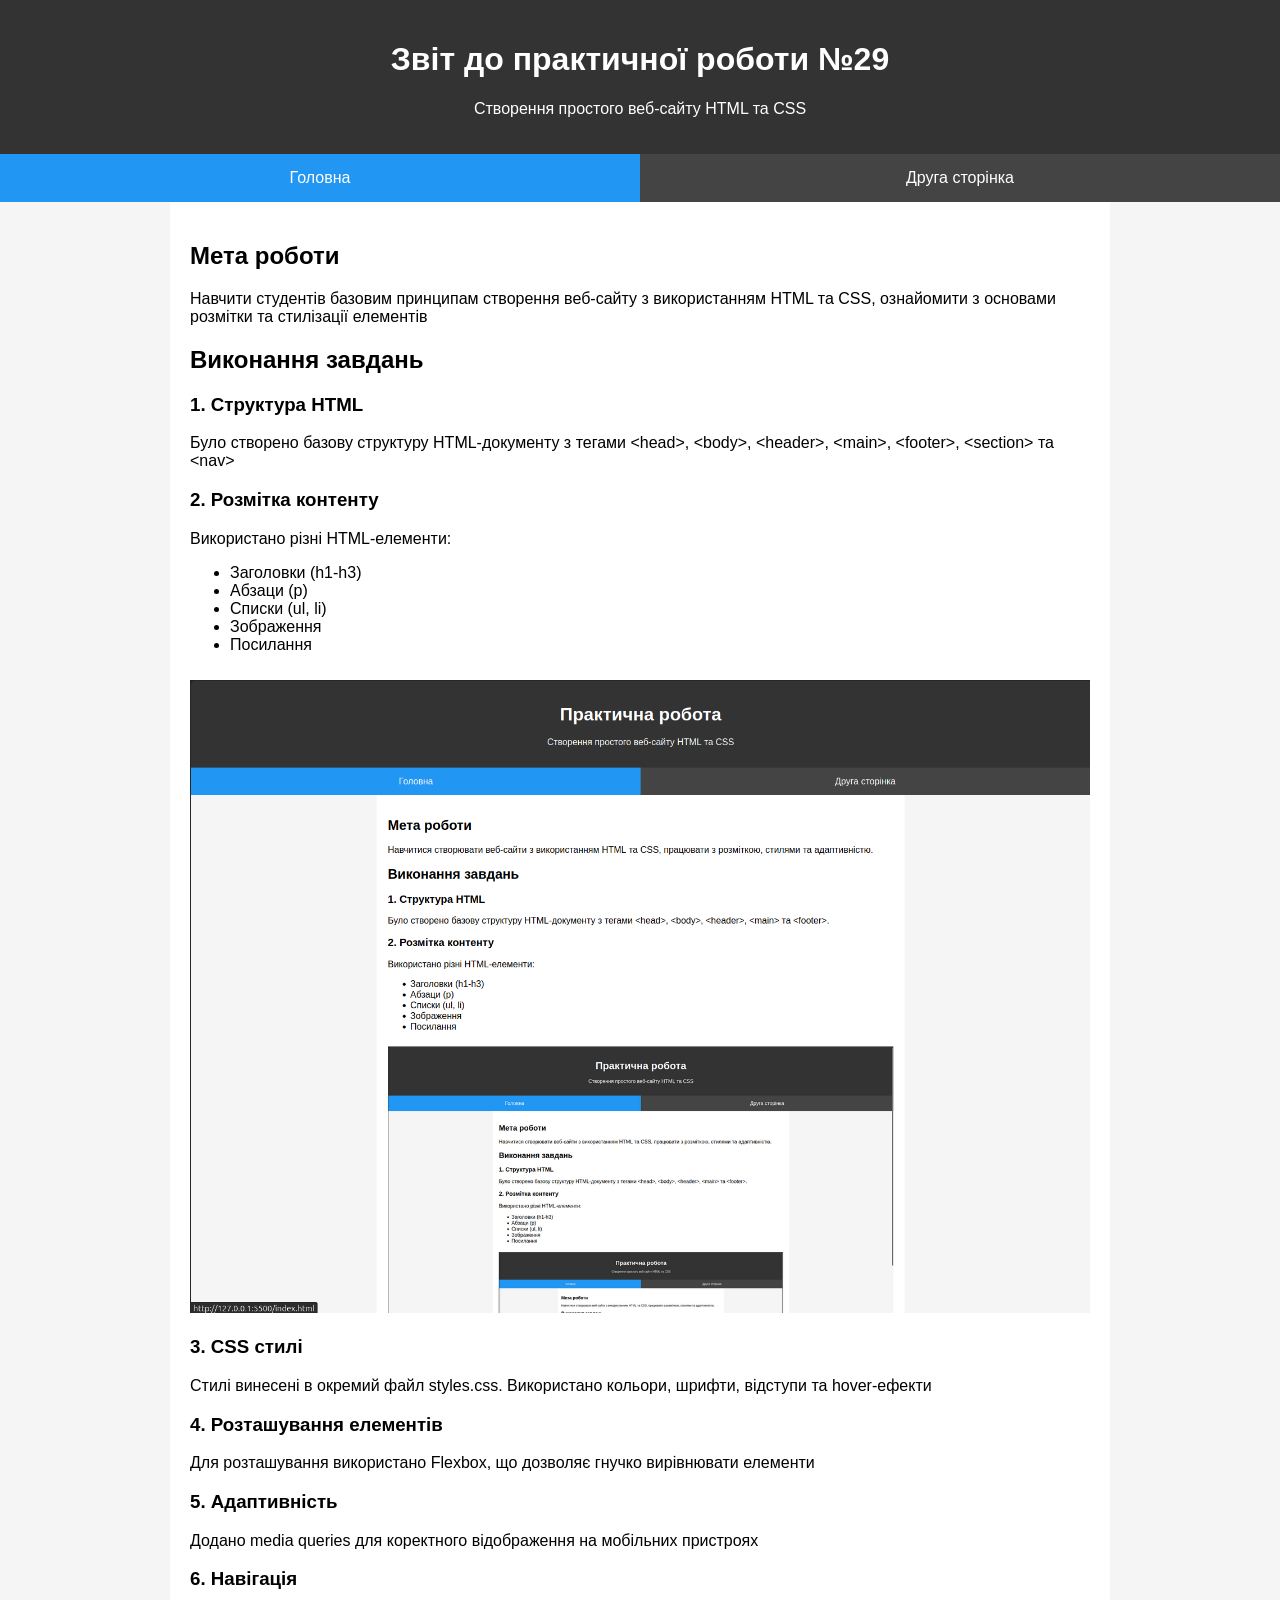
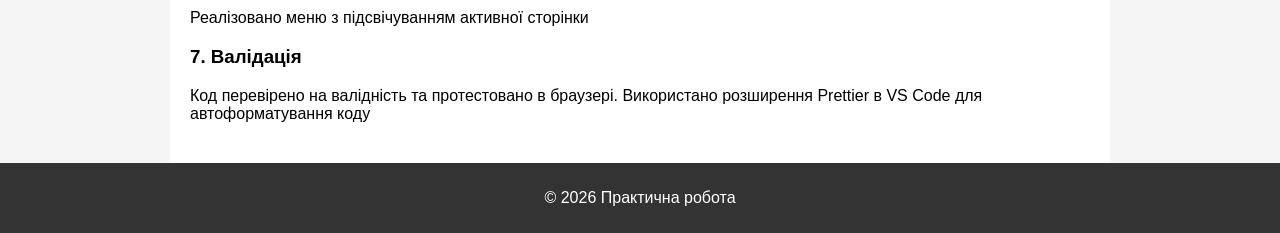
<file: pr29/index.html>
<!doctype html>
<html lang="uk">
    <head>
        <meta charset="UTF-8" />
        <meta name="viewport" content="width=device-width, initial-scale=1.0" />
        <title>Практична робота HTML & CSS</title>
        <link rel="stylesheet" href="styles.css" />
    </head>
    <body>
        <header>
            <h1>Звіт до практичної роботи №29</h1>
            <p>Створення простого веб-сайту HTML та CSS</p>
        </header>

        <nav>
            <ul>
                <li><a href="index.html" class="active">Головна</a></li>
                <li><a href="about.html">Друга сторінка</a></li>
            </ul>
        </nav>

        <main>
            <section>
                <h2>Мета роботи</h2>
                <p>
                    Навчити студентів базовим принципам створення веб-сайту з
                    використанням HTML та CSS, ознайомити з основами розмітки та
                    стилізації елементів
                </p>
            </section>

            <section>
                <h2>Виконання завдань</h2>

                <h3>1. Структура HTML</h3>
                <p>
                    Було створено базову структуру HTML-документу з тегами &lt;head&gt;,
                        &lt;body&gt;, &lt;header&gt;, &lt;main&gt;, &lt;footer&gt;, &lt;section&gt; та &lt;nav&gt;
                </p>

                <h3>2. Розмітка контенту</h3>
                <p>Використано різні HTML-елементи:</p>
                <ul>
                    <li>Заголовки (h1-h3)</li>
                    <li>Абзаци (p)</li>
                    <li>Списки (ul, li)</li>
                    <li>Зображення</li>
                    <li>Посилання</li>
                </ul>

                <img src="image.png" alt="Приклад зображення" />

                <h3>3. CSS стилі</h3>
                <p>
                    Стилі винесені в окремий файл styles.css. Використано кольори, шрифти,
                    відступи та hover-ефекти
                </p>

                <h3>4. Розташування елементів</h3>
                <p>
                    Для розташування використано Flexbox, що дозволяє гнучко вирівнювати
                    елементи
                </p>

                <h3>5. Адаптивність</h3>
                <p>
                    Додано media queries для коректного відображення на мобільних
                    пристроях
                </p>

                <h3>6. Навігація</h3>
                <p>Реалізовано меню з підсвічуванням активної сторінки</p>

                <h3>7. Валідація</h3>
                <p>
                    Код перевірено на валідність та протестовано в браузері.
                    Використано розширення Prettier в VS Code для автоформатування коду
                </p>
            </section>
        </main>

        <footer>
            <p>© 2026 Практична робота</p>
        </footer>
    </body>
</html>
</file>
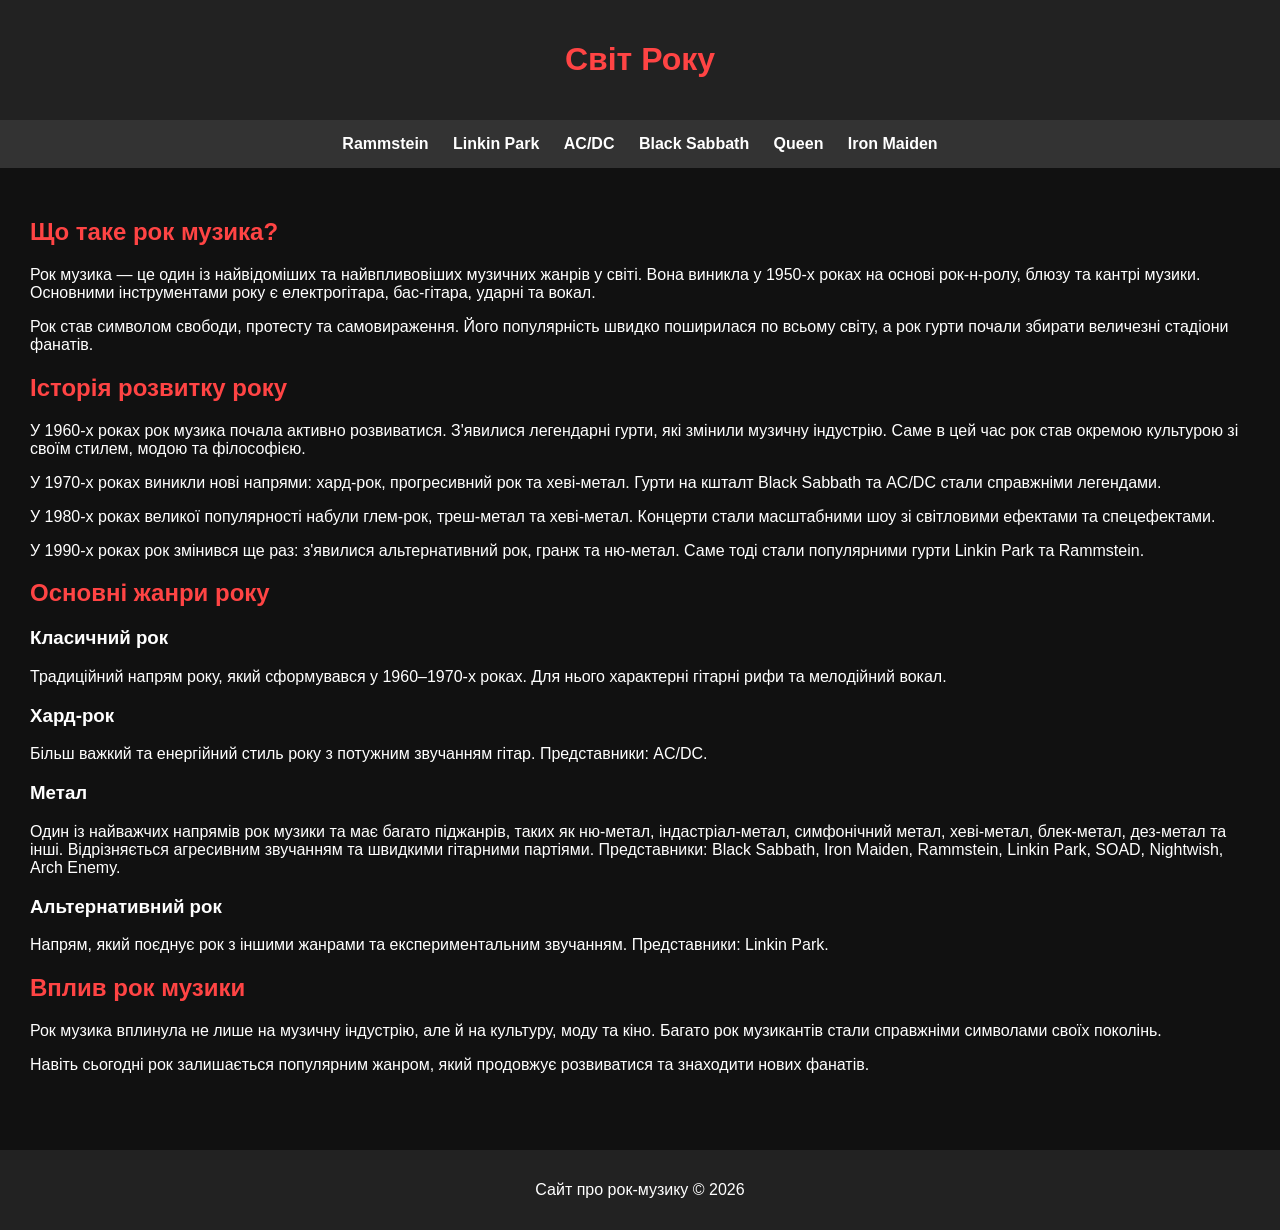
<file: pr29/site/index.html>
<!DOCTYPE html>
<html lang="uk">
<head>
    <meta charset="UTF-8">
    <title>Rock Music</title>
    <link rel="stylesheet" href="style.css">
</head>
<body>

<header>
    <h1>Світ Року</h1>
</header>

<nav>
    <a href="rammstein.html">Rammstein</a>
    <a href="linkinpark.html">Linkin Park</a>
    <a href="acdc.html">AC/DC</a>
    <a href="blacksabbath.html">Black Sabbath</a>
    <a href="queen.html">Queen</a>
    <a href="ironmaiden.html">Iron Maiden</a>
</nav>

<main>

    <section>
        <h2>Що таке рок музика?</h2>

        <p>
            Рок музика — це один із найвідоміших та найвпливовіших музичних жанрів у світі.
            Вона виникла у 1950-х роках на основі рок-н-ролу, блюзу та кантрі музики.
            Основними інструментами року є електрогітара, бас-гітара, ударні та вокал.
        </p>

        <p>
            Рок став символом свободи, протесту та самовираження.
            Його популярність швидко поширилася по всьому світу,
            а рок гурти почали збирати величезні стадіони фанатів.
        </p>
    </section>

    <section>
        <h2>Історія розвитку року</h2>

        <p>
            У 1960-х роках рок музика почала активно розвиватися.
            З'явилися легендарні гурти, які змінили музичну індустрію.
            Саме в цей час рок став окремою культурою зі своїм стилем,
            модою та філософією.
        </p>

        <p>
            У 1970-х роках виникли нові напрями:
            хард-рок, прогресивний рок та хеві-метал.
            Гурти на кшталт Black Sabbath та AC/DC стали справжніми легендами.
        </p>

        <p>
            У 1980-х роках великої популярності набули глем-рок,
            треш-метал та хеві-метал.
            Концерти стали масштабними шоу зі світловими ефектами та спецефектами.
        </p>

        <p>
            У 1990-х роках рок змінився ще раз:
            з'явилися альтернативний рок, гранж та ню-метал.
            Саме тоді стали популярними гурти Linkin Park та Rammstein.
        </p>
    </section>

    <section>
        <h2>Основні жанри року</h2>

        <h3>Класичний рок</h3>
        <p>
            Традиційний напрям року, який сформувався у 1960–1970-х роках.
            Для нього характерні гітарні рифи та мелодійний вокал.
        </p>

        <h3>Хард-рок</h3>
        <p>
            Більш важкий та енергійний стиль року з потужним звучанням гітар.
            Представники: AC/DC.
        </p>

        <h3>Метал</h3>
        <p>
            Один із найважчих напрямів рок музики та має багато піджанрів, таких як ню-метал, індастріал-метал, симфонічний метал, хеві-метал, блек-метал, дез-метал та інші.
            Відрізняється агресивним звучанням та швидкими гітарними партіями.
            Представники: Black Sabbath, Iron Maiden, Rammstein, Linkin Park, SOAD, Nightwish, Arch Enemy.
        </p>

        <h3>Альтернативний рок</h3>
        <p>
            Напрям, який поєднує рок з іншими жанрами та експериментальним звучанням.
            Представники: Linkin Park.
        </p>
    </section>

    <section>
        <h2>Вплив рок музики</h2>

        <p>
            Рок музика вплинула не лише на музичну індустрію,
            але й на культуру, моду та кіно.
            Багато рок музикантів стали справжніми символами своїх поколінь.
        </p>

        <p>
            Навіть сьогодні рок залишається популярним жанром,
            який продовжує розвиватися та знаходити нових фанатів.
        </p>
    </section>

</main>

<footer>
    <p>Сайт про рок-музику © 2026</p>
</footer>

</body>
</html>
</file>
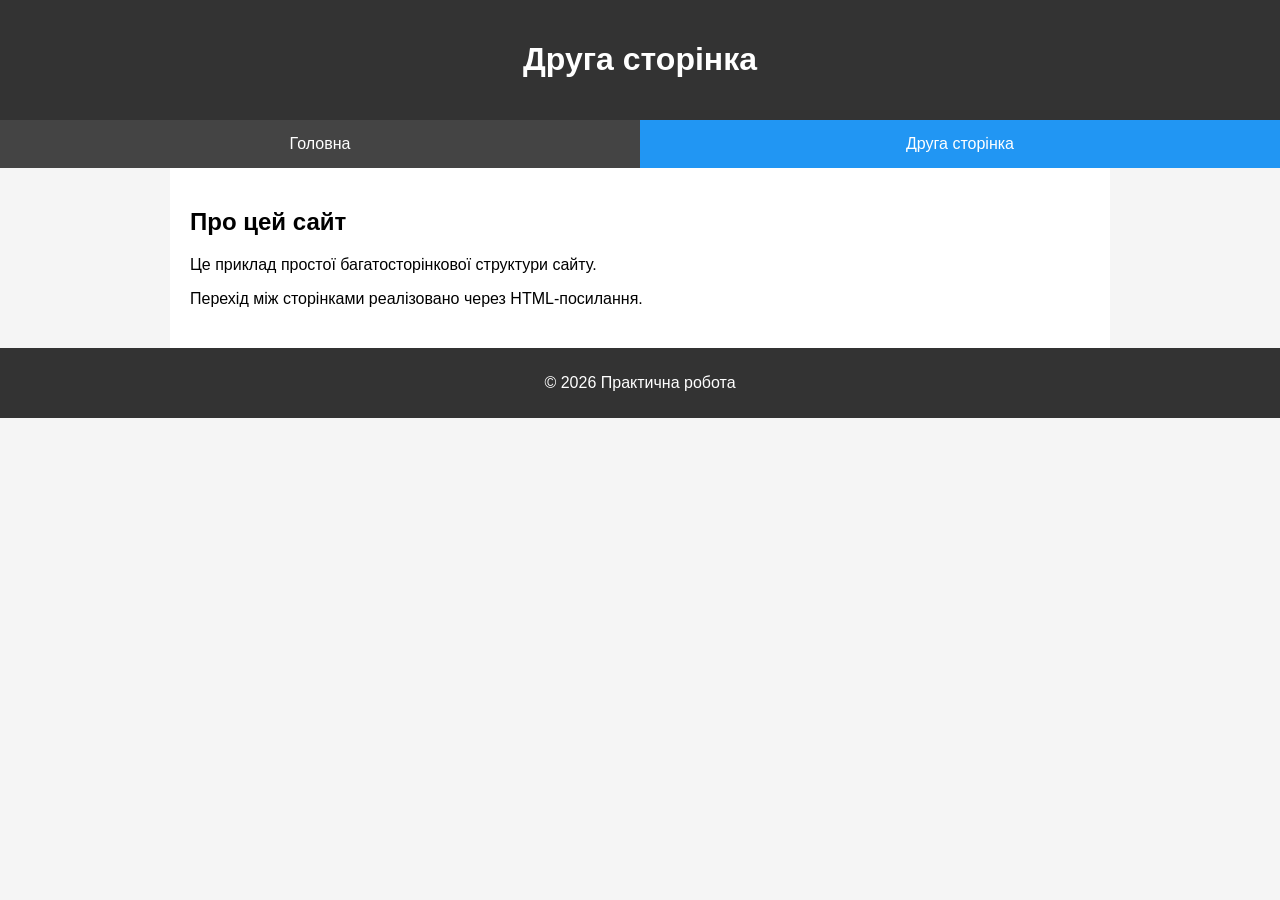
<file: pr29/about.html>
<!DOCTYPE html>
<html lang="uk">
<head>
    <meta charset="UTF-8">
    <meta name="viewport" content="width=device-width, initial-scale=1.0">
    <title>Друга сторінка</title>
    <link rel="stylesheet" href="styles.css">
</head>
<body>

<header>
    <h1>Друга сторінка</h1>
</header>

<nav>
    <ul>
        <li><a href="index.html">Головна</a></li>
        <li><a href="about.html" class="active">Друга сторінка</a></li>
    </ul>
</nav>

<main>
    <section>
        <h2>Про цей сайт</h2>
        <p>
            Це приклад простої багатосторінкової структури сайту.
        </p>

        <p>
            Перехід між сторінками реалізовано через HTML-посилання.
        </p>
    </section>
</main>

<footer>
    <p>© 2026 Практична робота</p>
</footer>

</body>
</html>
</file>
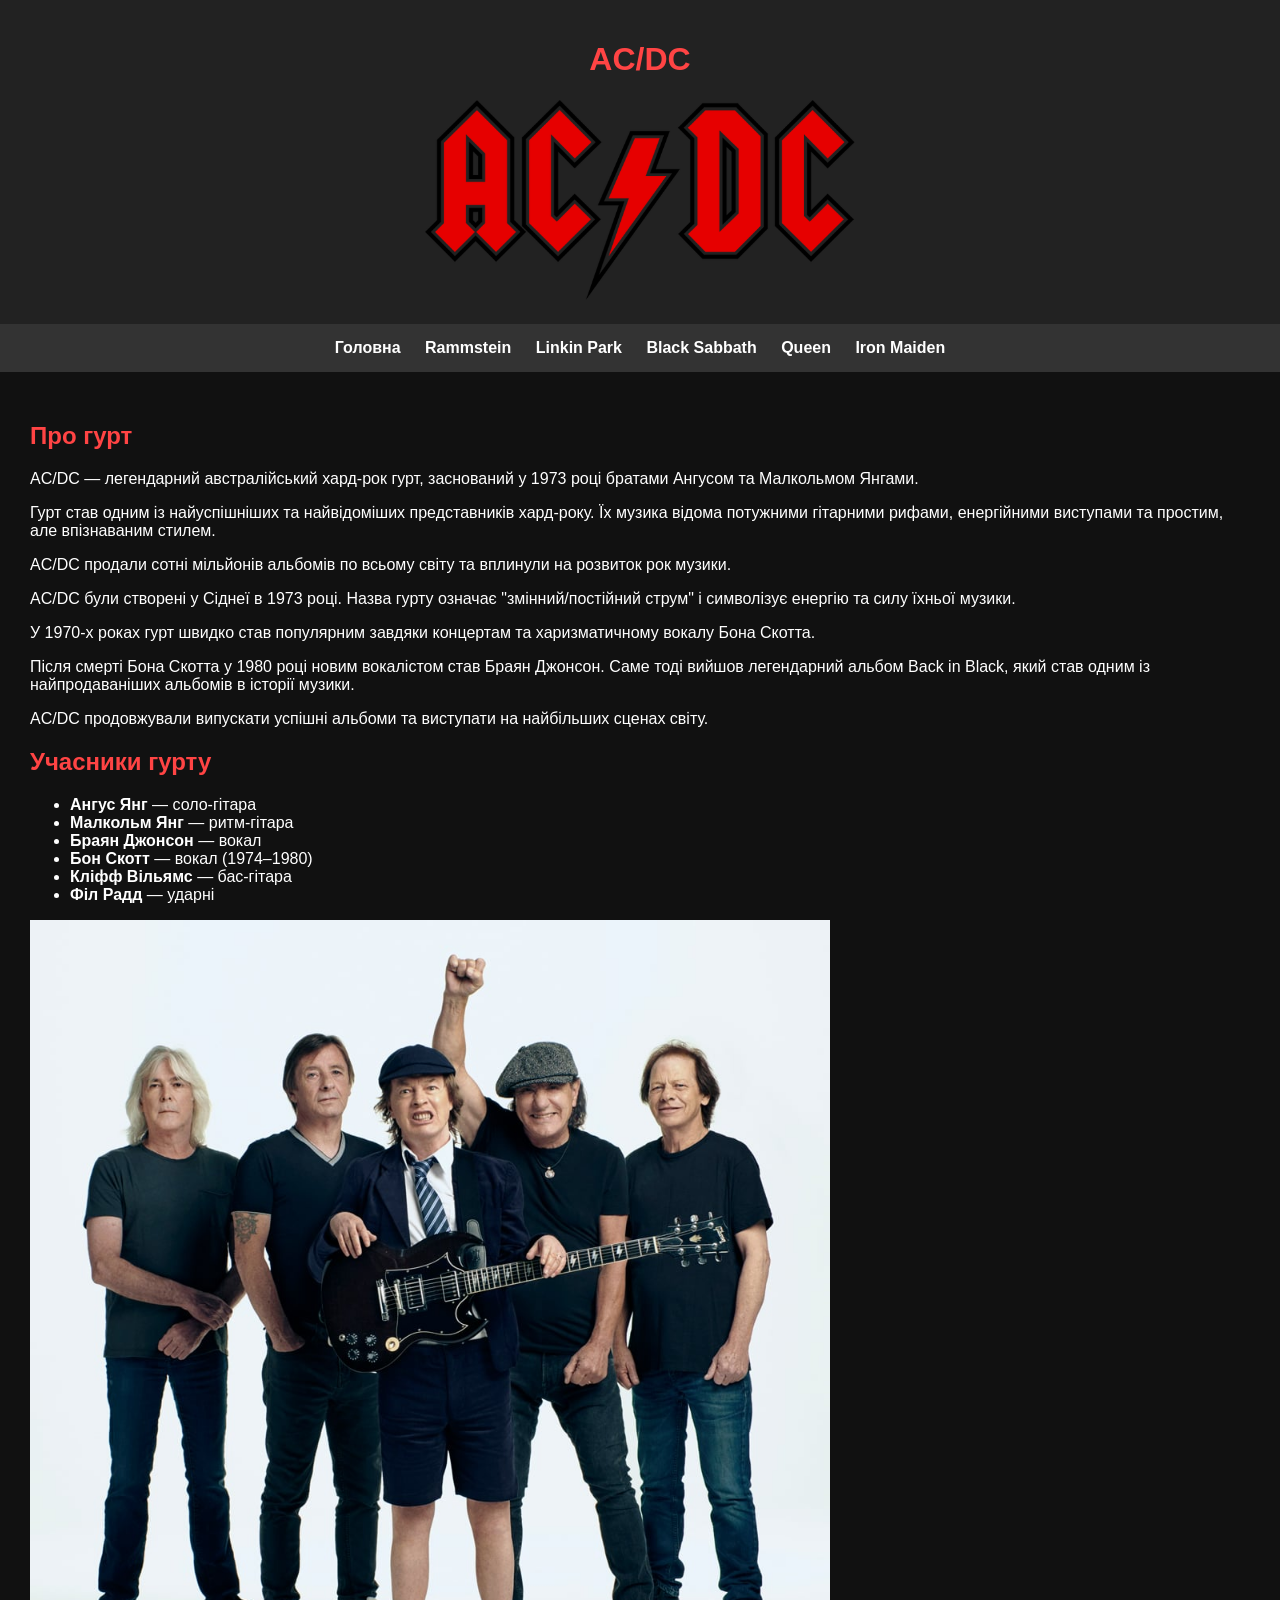
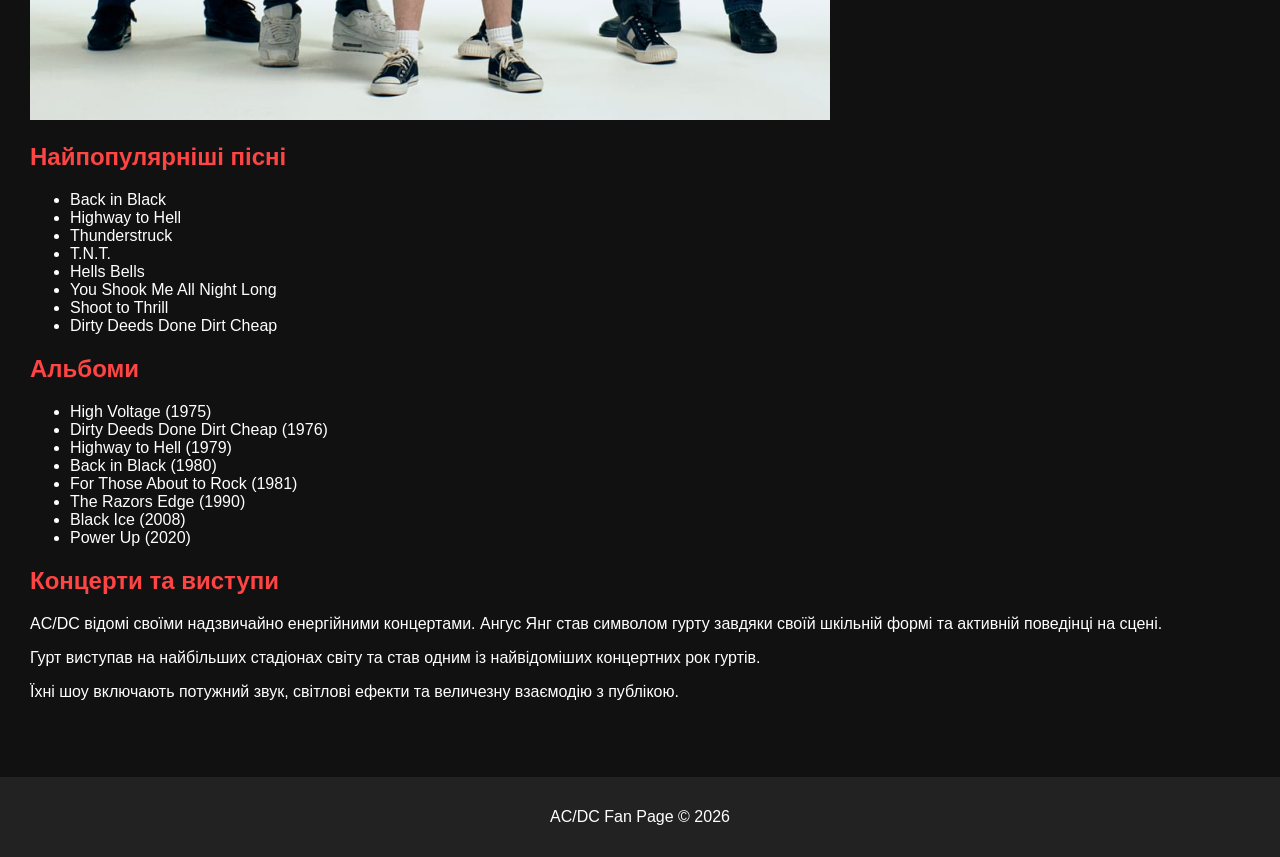
<file: pr29/site/acdc.html>
<!DOCTYPE html>
<html lang="uk">
<head>
    <meta charset="UTF-8">
    <title>AC/DC</title>
    <link rel="stylesheet" href="style.css">
</head>
<body>

<header>
    <h1>AC/DC</h1>

    <img src="images/acdc-logo.png" alt="AC/DC Logo" height="200">
</header>

<nav>
    <a href="index.html">Головна</a>
    <a href="rammstein.html">Rammstein</a>
    <a href="linkinpark.html">Linkin Park</a>
    <a href="blacksabbath.html">Black Sabbath</a>
    <a href="queen.html">Queen</a>
    <a href="ironmaiden.html">Iron Maiden</a>
</nav>

<main>

    <section>
        <h2>Про гурт</h2>

        <p>
            AC/DC — легендарний австралійський хард-рок гурт,
            заснований у 1973 році братами Ангусом та Малкольмом Янгами.
        </p>

        <p>
            Гурт став одним із найуспішніших та найвідоміших представників хард-року.
            Їх музика відома потужними гітарними рифами,
            енергійними виступами та простим, але впізнаваним стилем.
        </p>

        <p>
            AC/DC продали сотні мільйонів альбомів по всьому світу
            та вплинули на розвиток рок музики.
        </p>

        <p>
            AC/DC були створені у Сіднеї в 1973 році.
            Назва гурту означає "змінний/постійний струм"
            і символізує енергію та силу їхньої музики.
        </p>

        <p>
            У 1970-х роках гурт швидко став популярним завдяки
            концертам та харизматичному вокалу Бона Скотта.
        </p>

        <p>
            Після смерті Бона Скотта у 1980 році
            новим вокалістом став Браян Джонсон.
            Саме тоді вийшов легендарний альбом Back in Black,
            який став одним із найпродаваніших альбомів в історії музики.
        </p>

        <p>
            AC/DC продовжували випускати успішні альбоми
            та виступати на найбільших сценах світу.
        </p>
    </section>

    <section>
        <h2>Учасники гурту</h2>

        <ul>
            <li><b>Ангус Янг</b> — соло-гітара</li>
            <li><b>Малкольм Янг</b> — ритм-гітара</li>
            <li><b>Браян Джонсон</b> — вокал</li>
            <li><b>Бон Скотт</b> — вокал (1974–1980)</li>
            <li><b>Кліфф Вільямс</b> — бас-гітара</li>
            <li><b>Філ Радд</b> — ударні</li>
        </ul>

        <img src="images/acdc-members.png" alt="AC/DC Members" width="800">

    </section>

    <section>
        <h2>Найпопулярніші пісні</h2>

        <ul>
            <li>Back in Black</li>
            <li>Highway to Hell</li>
            <li>Thunderstruck</li>
            <li>T.N.T.</li>
            <li>Hells Bells</li>
            <li>You Shook Me All Night Long</li>
            <li>Shoot to Thrill</li>
            <li>Dirty Deeds Done Dirt Cheap</li>
        </ul>
    </section>

    <section>
        <h2>Альбоми</h2>

        <ul>
            <li>High Voltage (1975)</li>
            <li>Dirty Deeds Done Dirt Cheap (1976)</li>
            <li>Highway to Hell (1979)</li>
            <li>Back in Black (1980)</li>
            <li>For Those About to Rock (1981)</li>
            <li>The Razors Edge (1990)</li>
            <li>Black Ice (2008)</li>
            <li>Power Up (2020)</li>
        </ul>
    </section>

    <section>
        <h2>Концерти та виступи</h2>

        <p>
            AC/DC відомі своїми надзвичайно енергійними концертами.
            Ангус Янг став символом гурту завдяки своїй шкільній формі
            та активній поведінці на сцені.
        </p>

        <p>
            Гурт виступав на найбільших стадіонах світу
            та став одним із найвідоміших концертних рок гуртів.
        </p>

        <p>
            Їхні шоу включають потужний звук,
            світлові ефекти та величезну взаємодію з публікою.
        </p>
    </section>

</main>

<footer>
    <p>AC/DC Fan Page © 2026</p>
</footer>

</body>
</html>
</file>
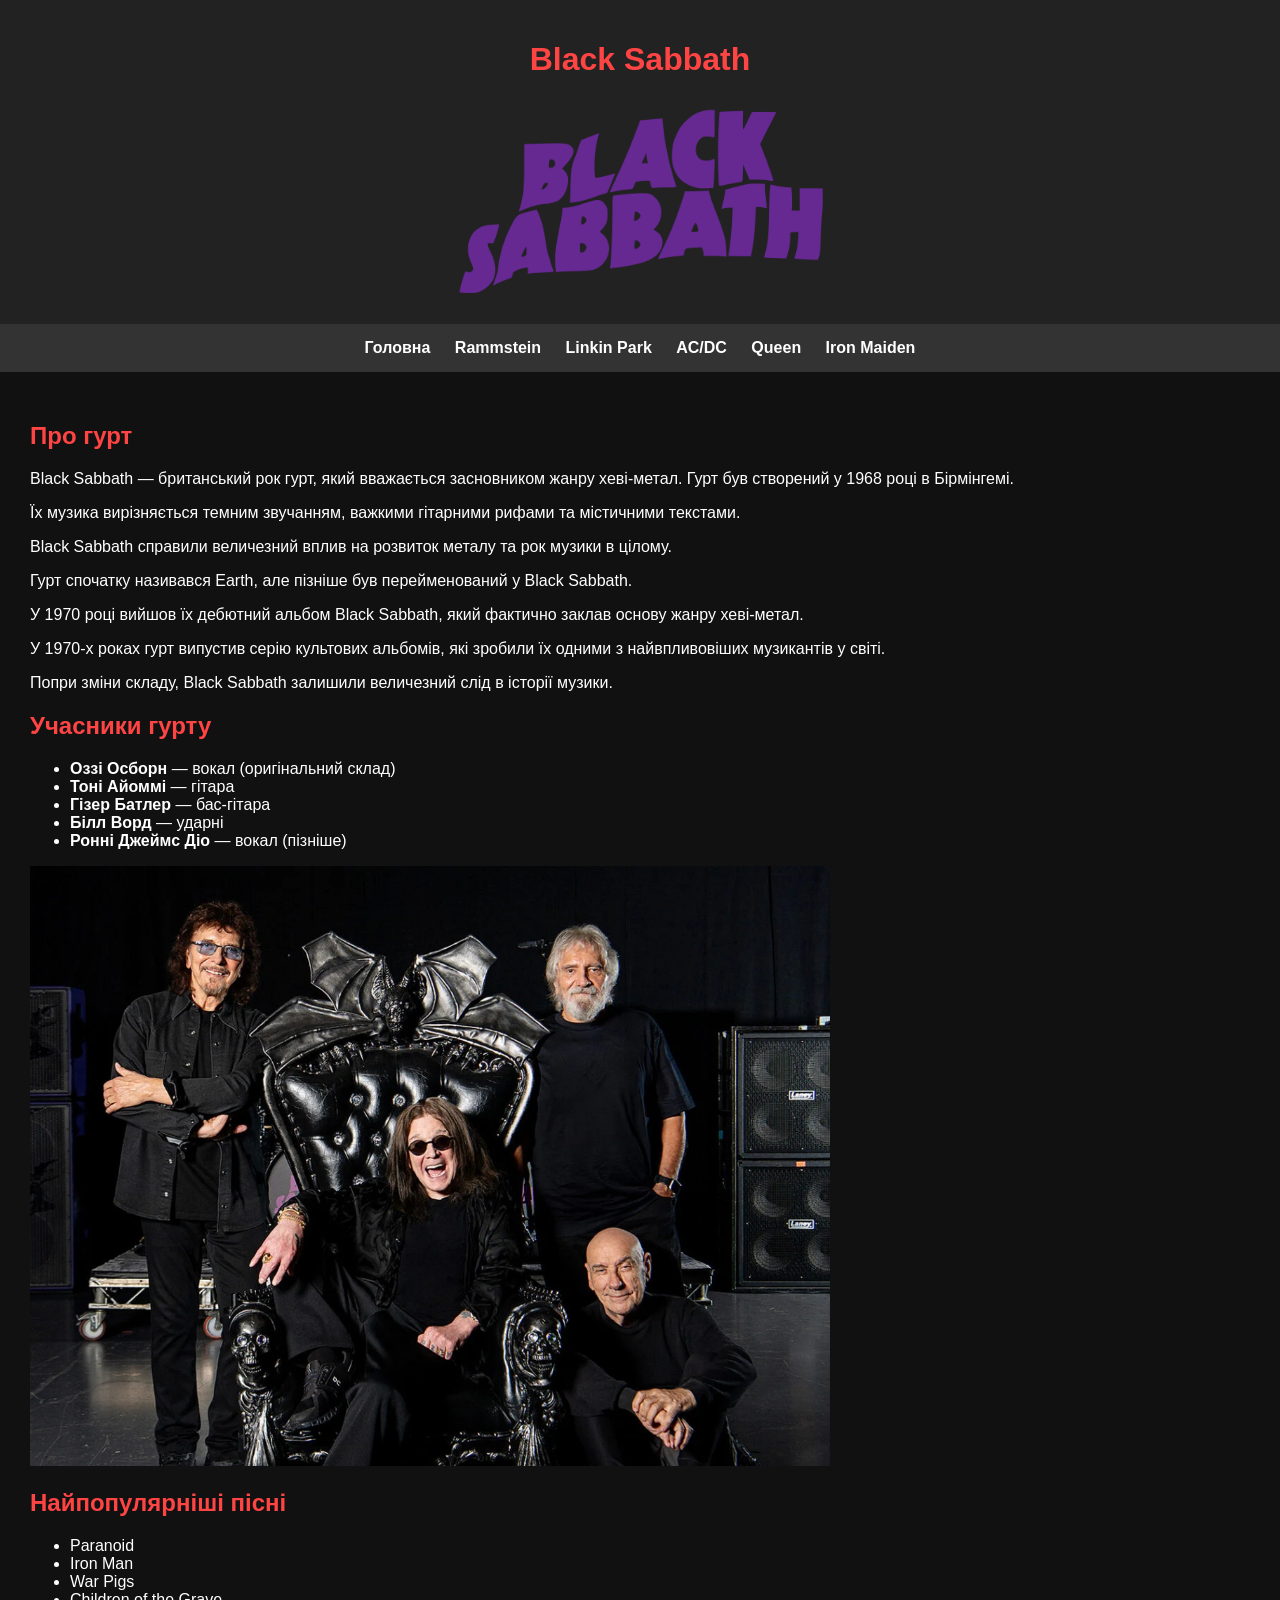
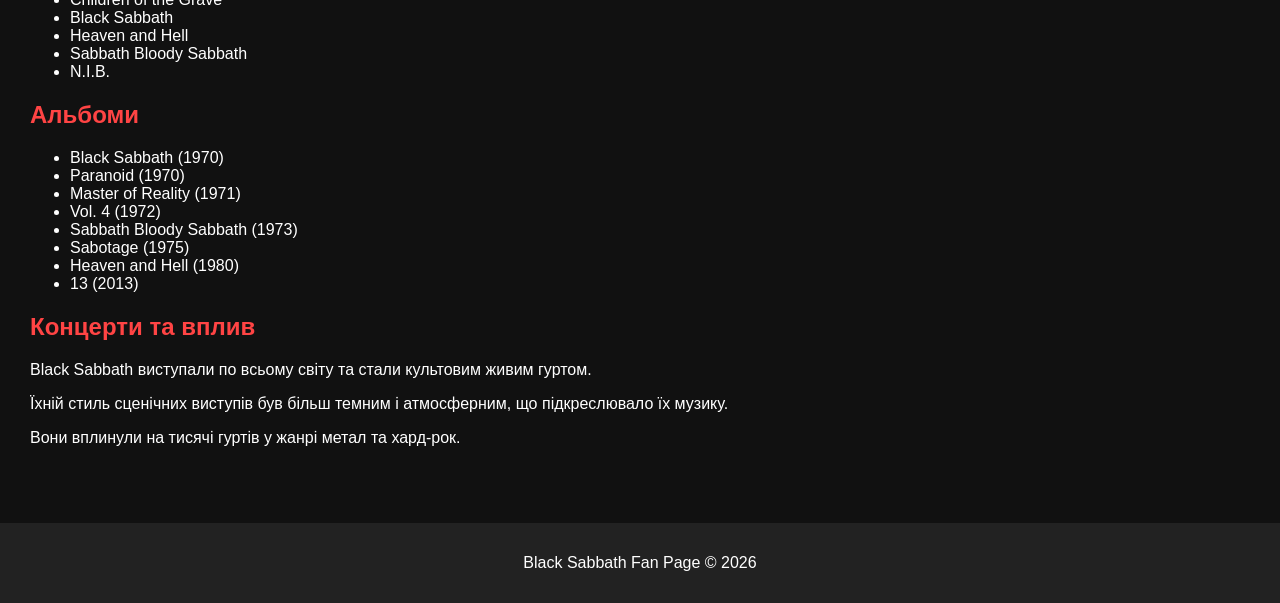
<file: pr29/site/blacksabbath.html>
<!DOCTYPE html>
<html lang="uk">
<head>
    <meta charset="UTF-8">
    <title>Black Sabbath</title>
    <link rel="stylesheet" href="style.css">
</head>
<body>

<header>
    <h1>Black Sabbath</h1>

    <img src="images/blacksabbath-logo.png" alt="Black Sabbath Logo" height="200">
</header>

<nav>
    <a href="index.html">Головна</a>
    <a href="rammstein.html">Rammstein</a>
    <a href="linkinpark.html">Linkin Park</a>
    <a href="acdc.html">AC/DC</a>
    <a href="queen.html">Queen</a>
    <a href="ironmaiden.html">Iron Maiden</a>
</nav>

<main>

    <section>
        <h2>Про гурт</h2>

        <p>
            Black Sabbath — британський рок гурт, який вважається засновником жанру хеві-метал.
            Гурт був створений у 1968 році в Бірмінгемі.
        </p>

        <p>
            Їх музика вирізняється темним звучанням, важкими гітарними рифами
            та містичними текстами.
        </p>

        <p>
            Black Sabbath справили величезний вплив на розвиток металу
            та рок музики в цілому.
        </p>

        <p>
            Гурт спочатку називався Earth, але пізніше був перейменований у Black Sabbath.
        </p>

        <p>
            У 1970 році вийшов їх дебютний альбом Black Sabbath,
            який фактично заклав основу жанру хеві-метал.
        </p>

        <p>
            У 1970-х роках гурт випустив серію культових альбомів,
            які зробили їх одними з найвпливовіших музикантів у світі.
        </p>

        <p>
            Попри зміни складу, Black Sabbath залишили величезний слід в історії музики.
        </p>
    </section>

    <section>
        <h2>Учасники гурту</h2>

        <ul>
            <li><b>Оззі Осборн</b> — вокал (оригінальний склад)</li>
            <li><b>Тоні Айоммі</b> — гітара</li>
            <li><b>Гізер Батлер</b> — бас-гітара</li>
            <li><b>Білл Ворд</b> — ударні</li>
            <li><b>Ронні Джеймс Діо</b> — вокал (пізніше)</li>
        </ul>

        <img src="images/blacksabbath-members.png" alt="Black Sabbath Members" width="800">
    </section>

    <section>
        <h2>Найпопулярніші пісні</h2>

        <ul>
            <li>Paranoid</li>
            <li>Iron Man</li>
            <li>War Pigs</li>
            <li>Children of the Grave</li>
            <li>Black Sabbath</li>
            <li>Heaven and Hell</li>
            <li>Sabbath Bloody Sabbath</li>
            <li>N.I.B.</li>
        </ul>
    </section>

    <section>
        <h2>Альбоми</h2>

        <ul>
            <li>Black Sabbath (1970)</li>
            <li>Paranoid (1970)</li>
            <li>Master of Reality (1971)</li>
            <li>Vol. 4 (1972)</li>
            <li>Sabbath Bloody Sabbath (1973)</li>
            <li>Sabotage (1975)</li>
            <li>Heaven and Hell (1980)</li>
            <li>13 (2013)</li>
        </ul>
    </section>

    <section>
        <h2>Концерти та вплив</h2>

        <p>
            Black Sabbath виступали по всьому світу та стали культовим живим гуртом.
        </p>

        <p>
            Їхній стиль сценічних виступів був більш темним і атмосферним,
            що підкреслювало їх музику.
        </p>

        <p>
            Вони вплинули на тисячі гуртів у жанрі метал та хард-рок.
        </p>
    </section>

</main>

<footer>
    <p>Black Sabbath Fan Page © 2026</p>
</footer>

</body>
</html>
</file>
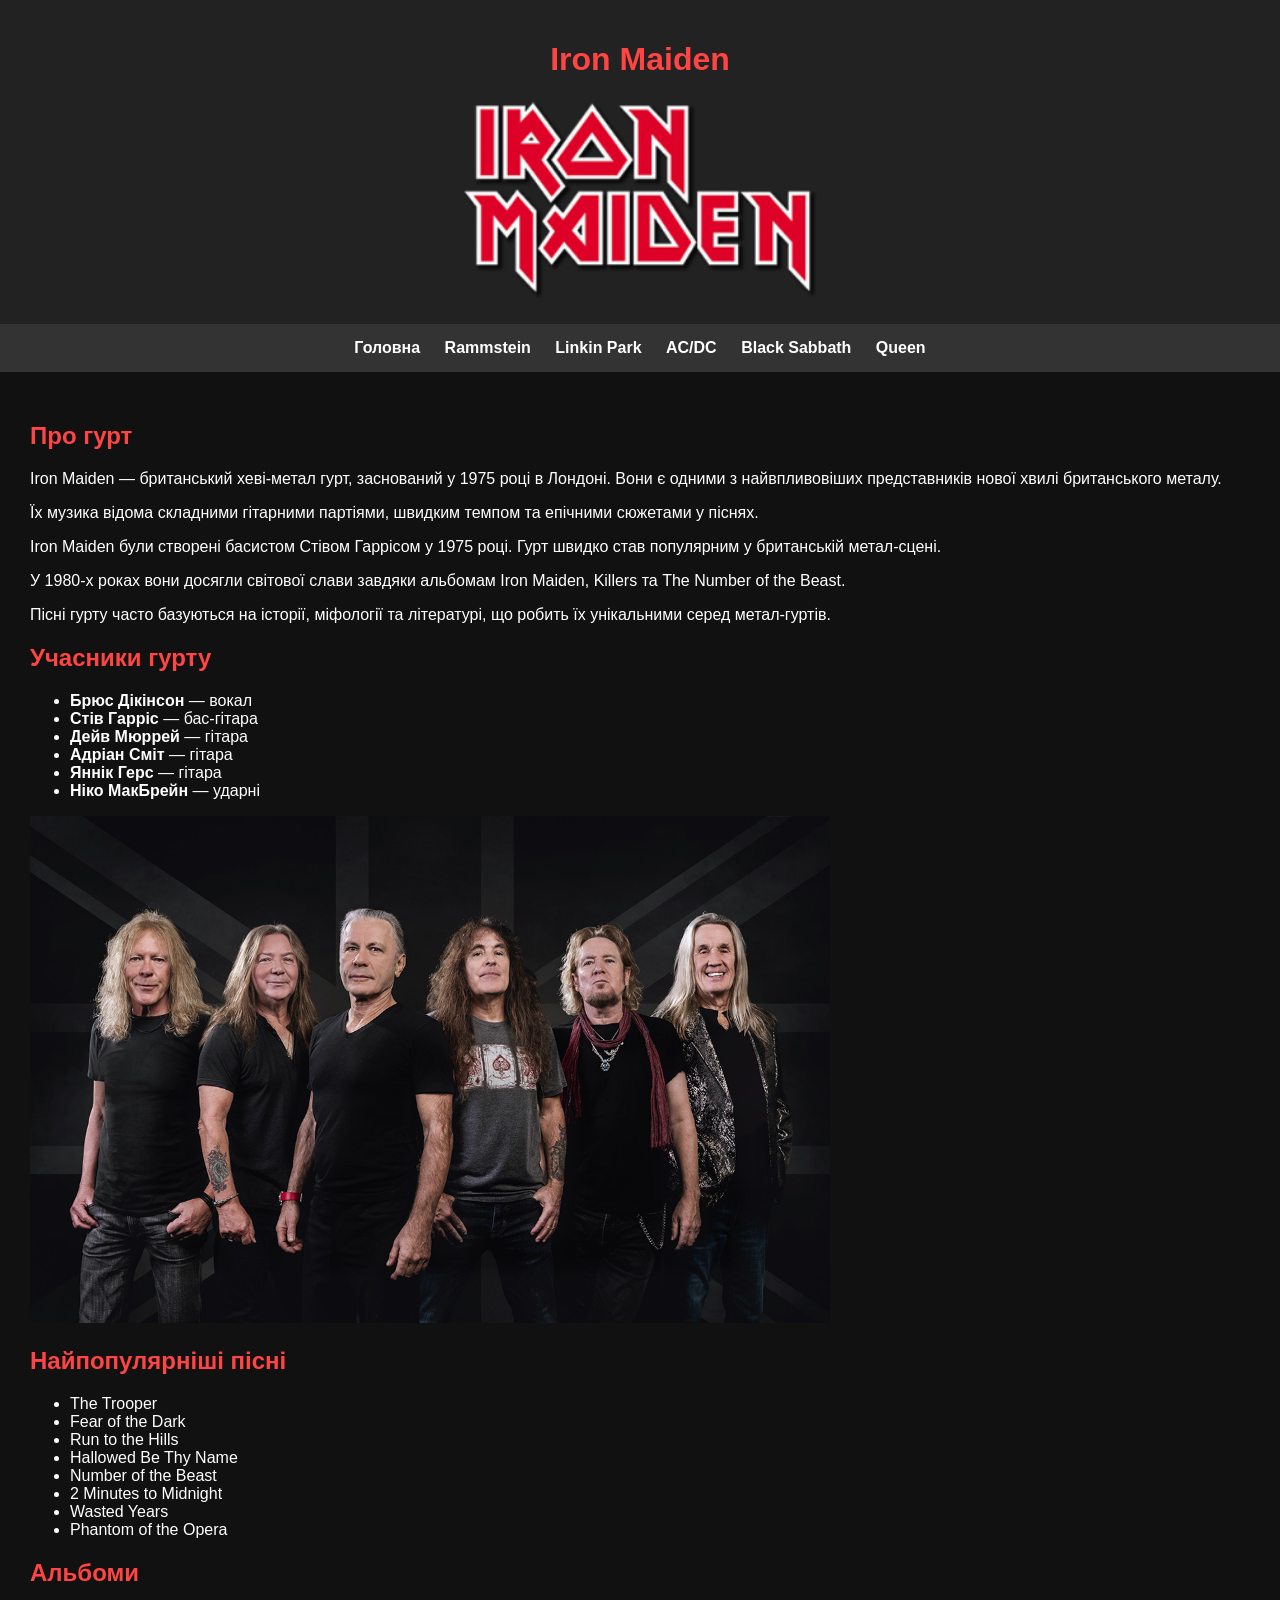
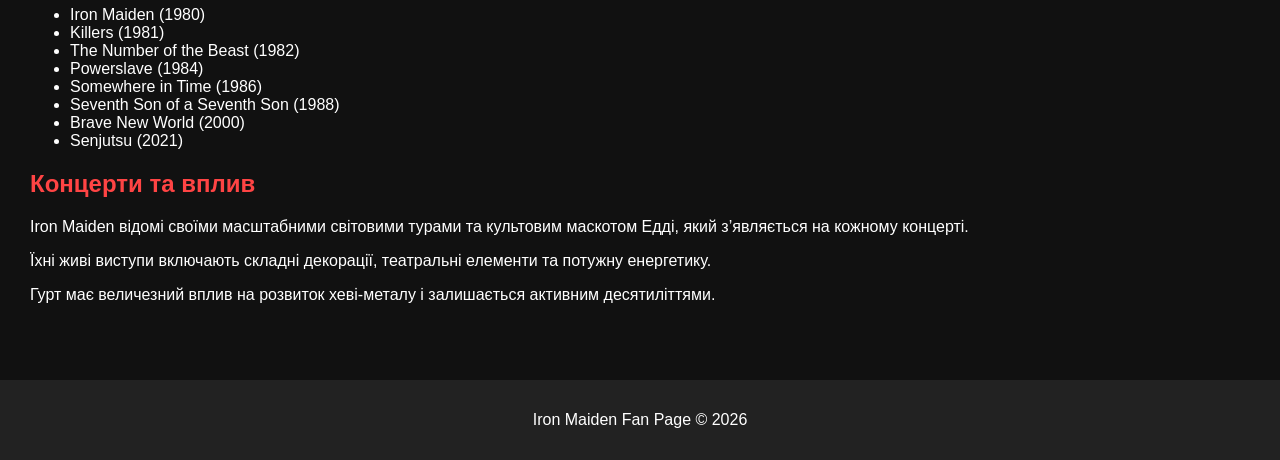
<file: pr29/site/ironmaiden.html>
<!DOCTYPE html>
<html lang="uk">
<head>
    <meta charset="UTF-8">
    <title>Iron Maiden</title>
    <link rel="stylesheet" href="style.css">
</head>
<body>

<header>
    <h1>Iron Maiden</h1>

    <img src="images/ironmaiden-logo.png" alt="Iron Maiden Logo" height="200">
</header>

<nav>
    <a href="index.html">Головна</a>
    <a href="rammstein.html">Rammstein</a>
    <a href="linkinpark.html">Linkin Park</a>
    <a href="acdc.html">AC/DC</a>
    <a href="blacksabbath.html">Black Sabbath</a>
    <a href="queen.html">Queen</a>
</nav>

<main>

    <section>
        <h2>Про гурт</h2>

        <p>
            Iron Maiden — британський хеві-метал гурт, заснований у 1975 році в Лондоні.
            Вони є одними з найвпливовіших представників нової хвилі британського металу.
        </p>

        <p>
            Їх музика відома складними гітарними партіями, швидким темпом
            та епічними сюжетами у піснях.
        </p>

        <p>
            Iron Maiden були створені басистом Стівом Гаррісом у 1975 році.
            Гурт швидко став популярним у британській метал-сцені.
        </p>

        <p>
            У 1980-х роках вони досягли світової слави завдяки альбомам
            Iron Maiden, Killers та The Number of the Beast.
        </p>

        <p>
            Пісні гурту часто базуються на історії, міфології та літературі,
            що робить їх унікальними серед метал-гуртів.
        </p>
    </section>

    <section>
        <h2>Учасники гурту</h2>

        <ul>
            <li><b>Брюс Дікінсон</b> — вокал</li>
            <li><b>Стів Гарріс</b> — бас-гітара</li>
            <li><b>Дейв Мюррей</b> — гітара</li>
            <li><b>Адріан Сміт</b> — гітара</li>
            <li><b>Яннік Герс</b> — гітара</li>
            <li><b>Ніко МакБрейн</b> — ударні</li>
        </ul>

        <img src="images/ironmaiden-members.png" alt="Iron Maiden Members" width="800">
    </section>

    <section>
        <h2>Найпопулярніші пісні</h2>

        <ul>
            <li>The Trooper</li>
            <li>Fear of the Dark</li>
            <li>Run to the Hills</li>
            <li>Hallowed Be Thy Name</li>
            <li>Number of the Beast</li>
            <li>2 Minutes to Midnight</li>
            <li>Wasted Years</li>
            <li>Phantom of the Opera</li>
        </ul>
    </section>

    <section>
        <h2>Альбоми</h2>

        <ul>
            <li>Iron Maiden (1980)</li>
            <li>Killers (1981)</li>
            <li>The Number of the Beast (1982)</li>
            <li>Powerslave (1984)</li>
            <li>Somewhere in Time (1986)</li>
            <li>Seventh Son of a Seventh Son (1988)</li>
            <li>Brave New World (2000)</li>
            <li>Senjutsu (2021)</li>
        </ul>
    </section>

    <section>
        <h2>Концерти та вплив</h2>

        <p>
            Iron Maiden відомі своїми масштабними світовими турами
            та культовим маскотом Едді, який з’являється на кожному концерті.
        </p>

        <p>
            Їхні живі виступи включають складні декорації,
            театральні елементи та потужну енергетику.
        </p>

        <p>
            Гурт має величезний вплив на розвиток хеві-металу
            і залишається активним десятиліттями.
        </p>
    </section>

</main>

<footer>
    <p>Iron Maiden Fan Page © 2026</p>
</footer>

</body>
</html>
</file>
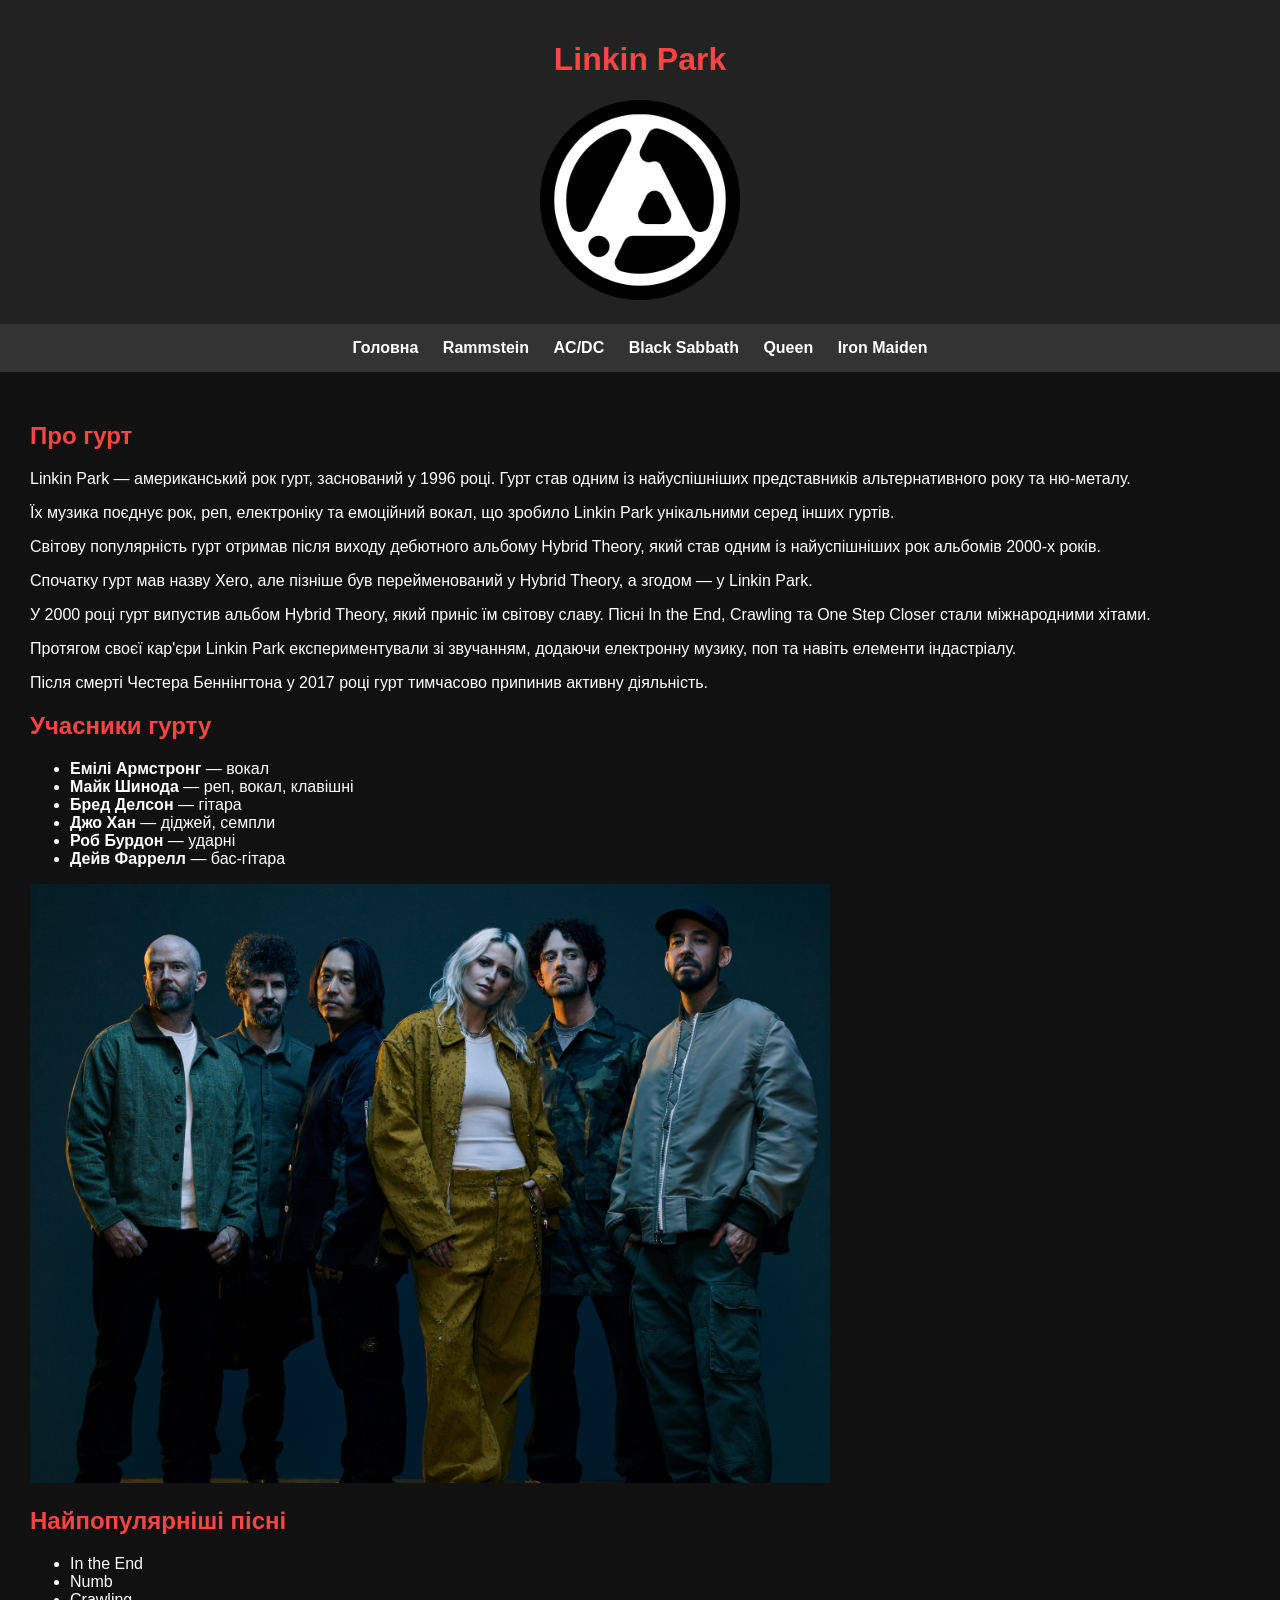
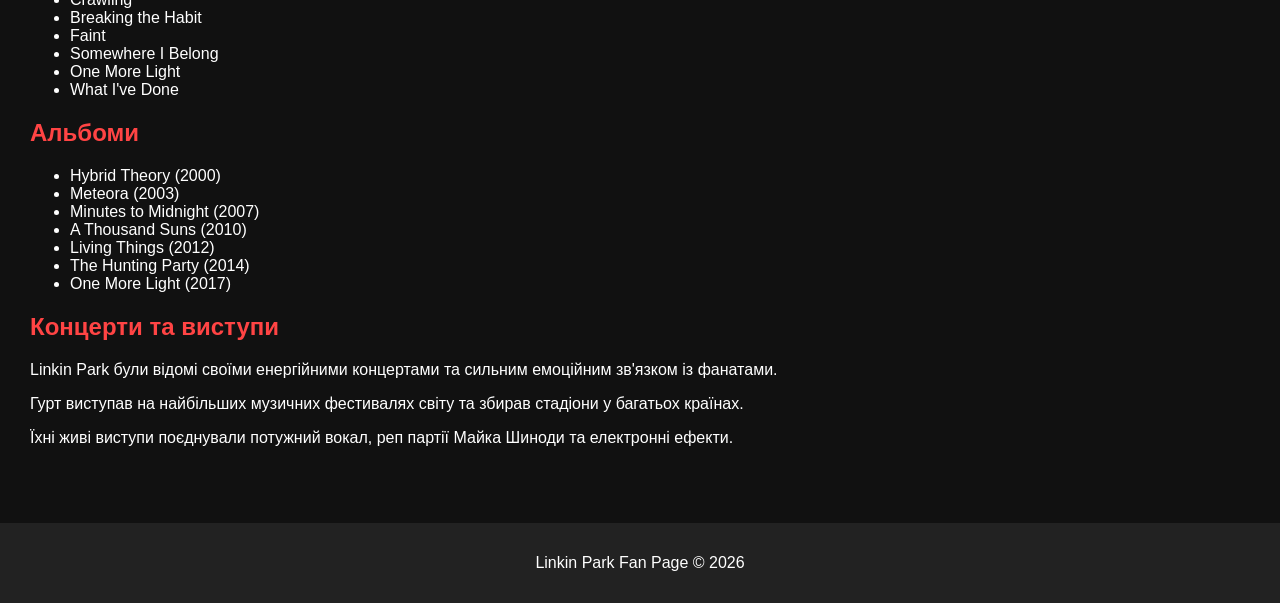
<file: pr29/site/linkinpark.html>
<!DOCTYPE html>
<html lang="uk">
<head>
    <meta charset="UTF-8">
    <title>Linkin Park</title>
    <link rel="stylesheet" href="style.css">
</head>
<body>

<header>
    <h1>Linkin Park</h1>

    <img src="images/linkinpark-logo.png" alt="Linkin Park Logo" height="200">
</header>

<nav>
    <a href="index.html">Головна</a>
    <a href="rammstein.html">Rammstein</a>
    <a href="acdc.html">AC/DC</a>
    <a href="blacksabbath.html">Black Sabbath</a>
    <a href="queen.html">Queen</a>
    <a href="ironmaiden.html">Iron Maiden</a>
</nav>

<main>

    <section>
        <h2>Про гурт</h2>

        <p>
            Linkin Park — американський рок гурт, заснований у 1996 році.
            Гурт став одним із найуспішніших представників альтернативного року та ню-металу.
        </p>

        <p>
            Їх музика поєднує рок, реп, електроніку та емоційний вокал,
            що зробило Linkin Park унікальними серед інших гуртів.
        </p>

        <p>
            Світову популярність гурт отримав після виходу дебютного альбому
            Hybrid Theory, який став одним із найуспішніших рок альбомів 2000-х років.
        </p>

        <p>
            Спочатку гурт мав назву Xero, але пізніше був перейменований у Hybrid Theory,
            а згодом — у Linkin Park.
        </p>

        <p>
            У 2000 році гурт випустив альбом Hybrid Theory,
            який приніс їм світову славу.
            Пісні In the End, Crawling та One Step Closer стали міжнародними хітами.
        </p>

        <p>
            Протягом своєї кар'єри Linkin Park експериментували зі звучанням,
            додаючи електронну музику, поп та навіть елементи індастріалу.
        </p>

        <p>
            Після смерті Честера Беннінгтона у 2017 році
            гурт тимчасово припинив активну діяльність.
        </p>
    </section>

    <section>
        <h2>Учасники гурту</h2>

        <ul>
            <li><b>Емілі Армстронг</b> — вокал</li>
            <li><b>Майк Шинода</b> — реп, вокал, клавішні</li>
            <li><b>Бред Делсон</b> — гітара</li>
            <li><b>Джо Хан</b> — діджей, семпли</li>
            <li><b>Роб Бурдон</b> — ударні</li>
            <li><b>Дейв Фаррелл</b> — бас-гітара</li>
        </ul>

        <img src="images/linkinpark-members.png" alt="Linkin Park Members" width="800">
    </section>

    <section>
        <h2>Найпопулярніші пісні</h2>

        <ul>
            <li>In the End</li>
            <li>Numb</li>
            <li>Crawling</li>
            <li>Breaking the Habit</li>
            <li>Faint</li>
            <li>Somewhere I Belong</li>
            <li>One More Light</li>
            <li>What I've Done</li>
        </ul>
    </section>

    <section>
        <h2>Альбоми</h2>

        <ul>
            <li>Hybrid Theory (2000)</li>
            <li>Meteora (2003)</li>
            <li>Minutes to Midnight (2007)</li>
            <li>A Thousand Suns (2010)</li>
            <li>Living Things (2012)</li>
            <li>The Hunting Party (2014)</li>
            <li>One More Light (2017)</li>
        </ul>
    </section>

    <section>
        <h2>Концерти та виступи</h2>

        <p>
            Linkin Park були відомі своїми енергійними концертами
            та сильним емоційним зв'язком із фанатами.
        </p>

        <p>
            Гурт виступав на найбільших музичних фестивалях світу
            та збирав стадіони у багатьох країнах.
        </p>

        <p>
            Їхні живі виступи поєднували потужний вокал,
            реп партії Майка Шиноди та електронні ефекти.
        </p>
    </section>

</main>

<footer>
    <p>Linkin Park Fan Page © 2026</p>
</footer>

</body>
</html>
</file>
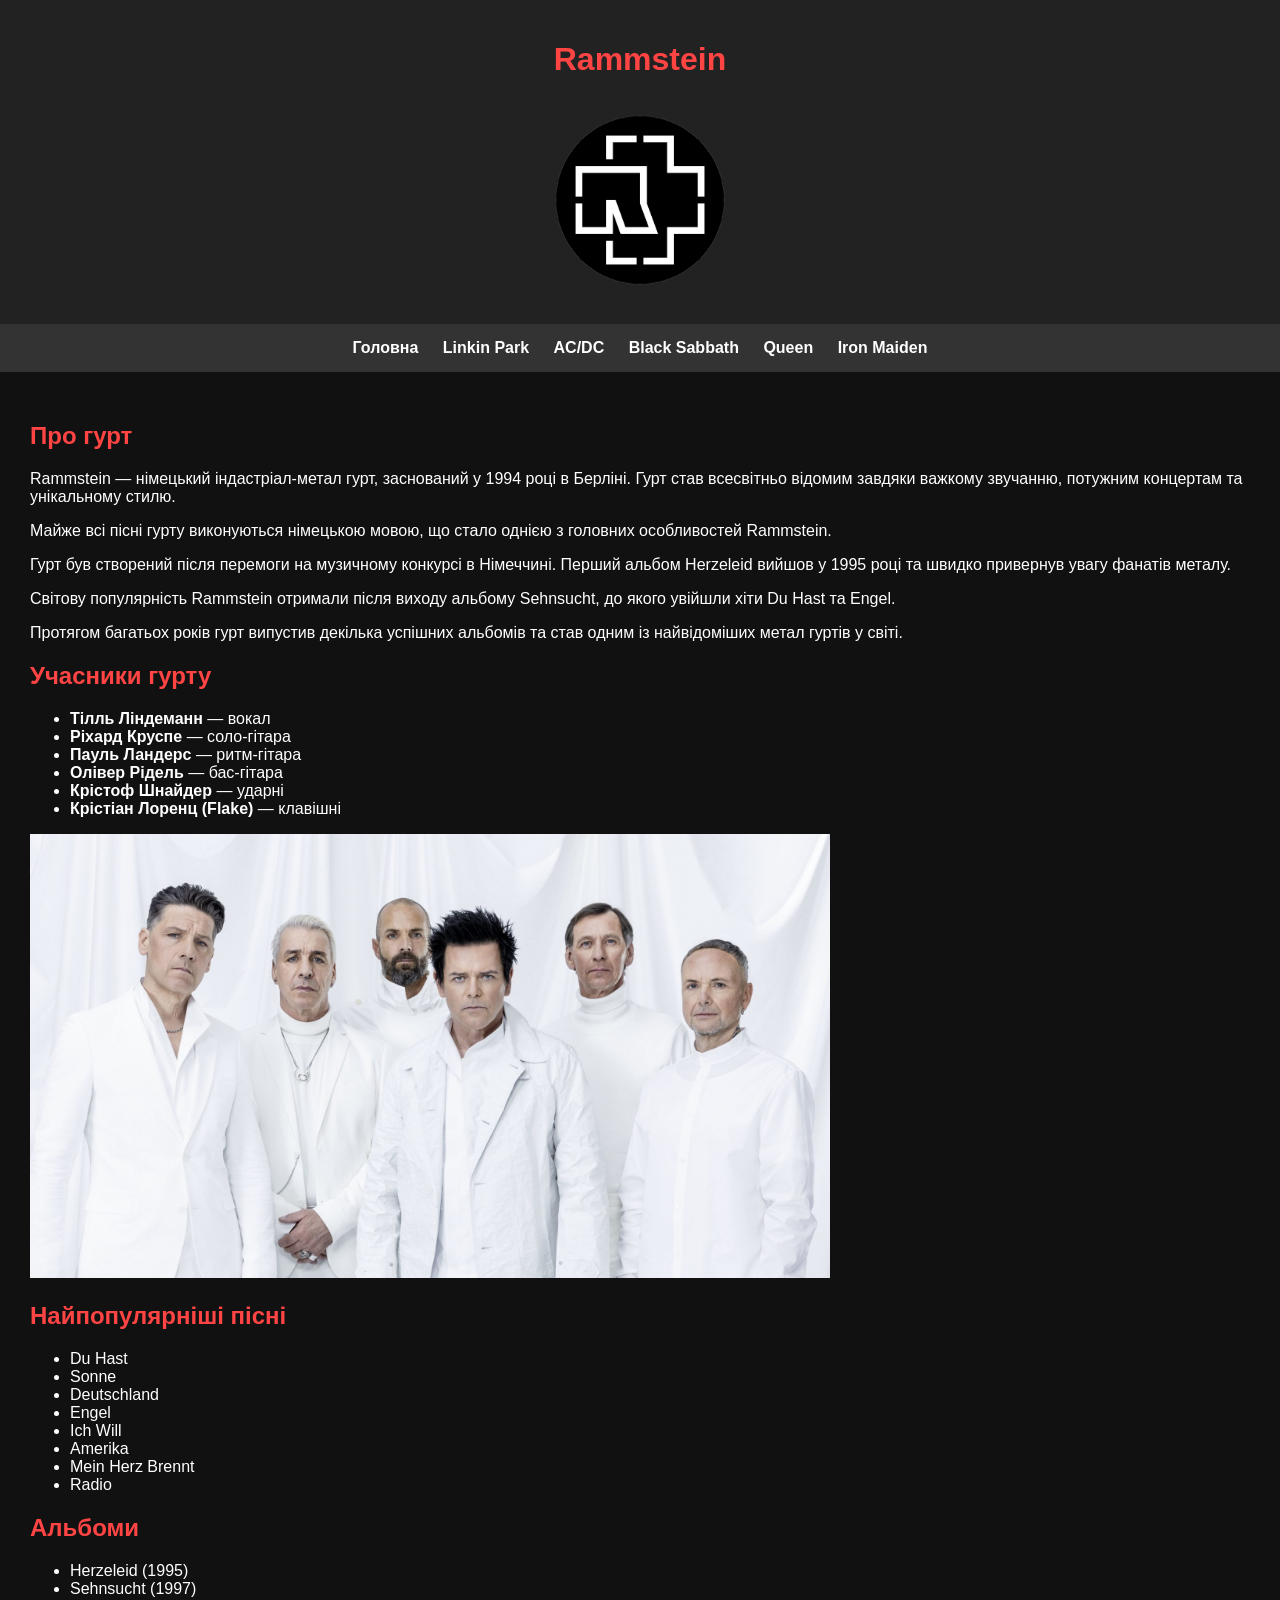
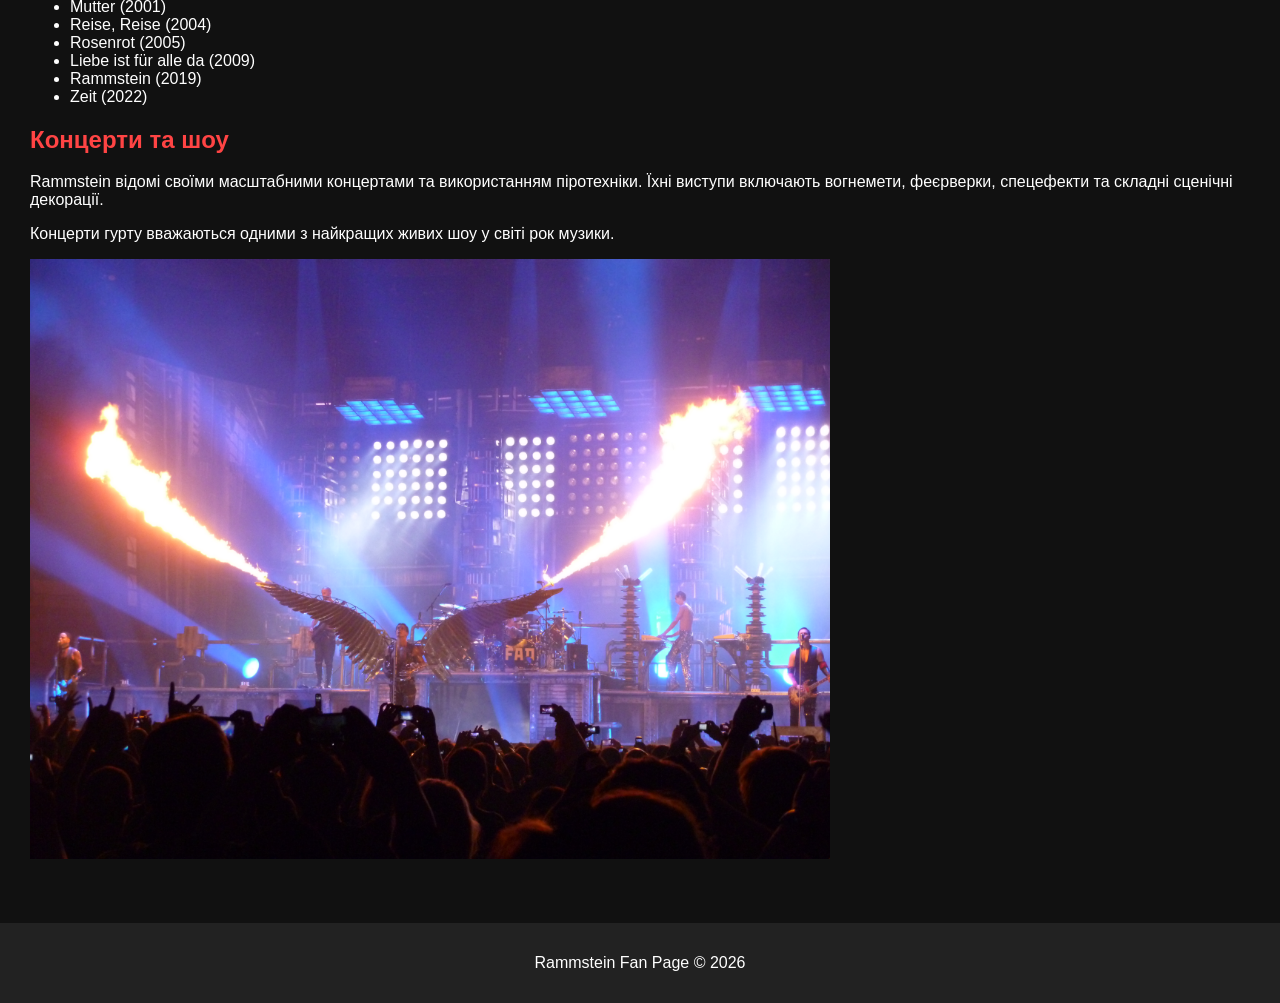
<file: pr29/site/rammstein.html>
<!DOCTYPE html>
<html lang="uk">
<head>
    <meta charset="UTF-8">
    <title>Rammstein</title>
    <link rel="stylesheet" href="style.css">
</head>
<body>

<header>
    <h1>Rammstein</h1>

    <img src="images/rammstein-logo.png" alt="Rammstein Logo" height="200">
</header>

<nav>
    <a href="index.html">Головна</a>
    <a href="linkinpark.html">Linkin Park</a>
    <a href="acdc.html">AC/DC</a>
    <a href="blacksabbath.html">Black Sabbath</a>
    <a href="queen.html">Queen</a>
    <a href="ironmaiden.html">Iron Maiden</a>
</nav>

<main>

    <section>
        <h2>Про гурт</h2>

        <p>
            Rammstein — німецький індастріал-метал гурт, заснований у 1994 році в Берліні.
            Гурт став всесвітньо відомим завдяки важкому звучанню,
            потужним концертам та унікальному стилю.
        </p>

        <p>
            Майже всі пісні гурту виконуються німецькою мовою,
            що стало однією з головних особливостей Rammstein.
        </p>

        <p>
            Гурт був створений після перемоги на музичному конкурсі в Німеччині.
            Перший альбом Herzeleid вийшов у 1995 році та швидко привернув увагу фанатів металу.
        </p>

        <p>
            Світову популярність Rammstein отримали після виходу альбому Sehnsucht,
            до якого увійшли хіти Du Hast та Engel.
        </p>

        <p>
            Протягом багатьох років гурт випустив декілька успішних альбомів
            та став одним із найвідоміших метал гуртів у світі.
        </p>
    </section>

    <section>
        <h2>Учасники гурту</h2>

        <ul>
            <li><b>Тілль Ліндеманн</b> — вокал</li>
            <li><b>Ріхард Круспе</b> — соло-гітара</li>
            <li><b>Пауль Ландерс</b> — ритм-гітара</li>
            <li><b>Олівер Рідель</b> — бас-гітара</li>
            <li><b>Крістоф Шнайдер</b> — ударні</li>
            <li><b>Крістіан Лоренц (Flake)</b> — клавішні</li>
        </ul>

        <img src="images/rammstein-members.png" alt="Rammstein Members" width="800">
    </section>

    <section>
        <h2>Найпопулярніші пісні</h2>

        <ul>
            <li>Du Hast</li>
            <li>Sonne</li>
            <li>Deutschland</li>
            <li>Engel</li>
            <li>Ich Will</li>
            <li>Amerika</li>
            <li>Mein Herz Brennt</li>
            <li>Radio</li>
        </ul>
    </section>

    <section>
        <h2>Альбоми</h2>

        <ul>
            <li>Herzeleid (1995)</li>
            <li>Sehnsucht (1997)</li>
            <li>Mutter (2001)</li>
            <li>Reise, Reise (2004)</li>
            <li>Rosenrot (2005)</li>
            <li>Liebe ist für alle da (2009)</li>
            <li>Rammstein (2019)</li>
            <li>Zeit (2022)</li>
        </ul>
    </section>

    <section>
        <h2>Концерти та шоу</h2>

        <p>
            Rammstein відомі своїми масштабними концертами та використанням піротехніки.
            Їхні виступи включають вогнемети, феєрверки, спецефекти та складні сценічні декорації.
        </p>

        <p>
            Концерти гурту вважаються одними з найкращих живих шоу у світі рок музики.
        </p>

        <img src="images/rammstein-concert.png" alt="Rammstein Concert" width="800">
    </section>

</main>

<footer>
    <p>Rammstein Fan Page © 2026</p>
</footer>

</body>
</html>
</file>
<file: pr29/styles.css>
body {
    margin: 0;
    font-family: Arial, sans-serif;
    background-color: #f5f5f5;
}

header {
    background-color: #333;
    color: white;
    padding: 20px;
    text-align: center;
}

nav {
    background-color: #444;
}

nav ul {
    display: flex;
    list-style: none;
    margin: 0;
    padding: 0;
}

nav li {
    flex: 1;
}

nav a {
    display: block;
    padding: 15px;
    color: white;
    text-decoration: none;
    text-align: center;
}

nav a:hover {
    background-color: #666;
}

nav a.active {
    background-color: #2196f3;
}

main {
    padding: 20px;
    max-width: 900px;
    margin: auto;
    background: white;
}

section {
    margin-bottom: 20px;
}

img {
    max-width: 100%;
    height: auto;
    margin-top: 10px;
}

footer {
    text-align: center;
    padding: 10px;
    background-color: #333;
    color: white;
}

@media (max-width: 600px) {
    nav ul {
        flex-direction: column;
    }

    header {
        font-size: 14px;
    }
}
</file>
<file: pr29/site/style.css>
body {
    margin: 0;
    font-family: Arial, sans-serif;
    background-color: #111;
    color: white;
}

header {
    background-color: #222;
    padding: 20px;
    text-align: center;
}

nav {
    background-color: #333;
    padding: 15px;
    text-align: center;
}

nav a {
    color: white;
    margin: 10px;
    text-decoration: none;
    font-weight: bold;
}

nav a:hover {
    color: red;
}

main {
    padding: 30px;
}

h1, h2 {
    color: #ff4444;
}

footer {
    background-color: #222;
    text-align: center;
    padding: 15px;
    margin-top: 30px;
}
</file>
